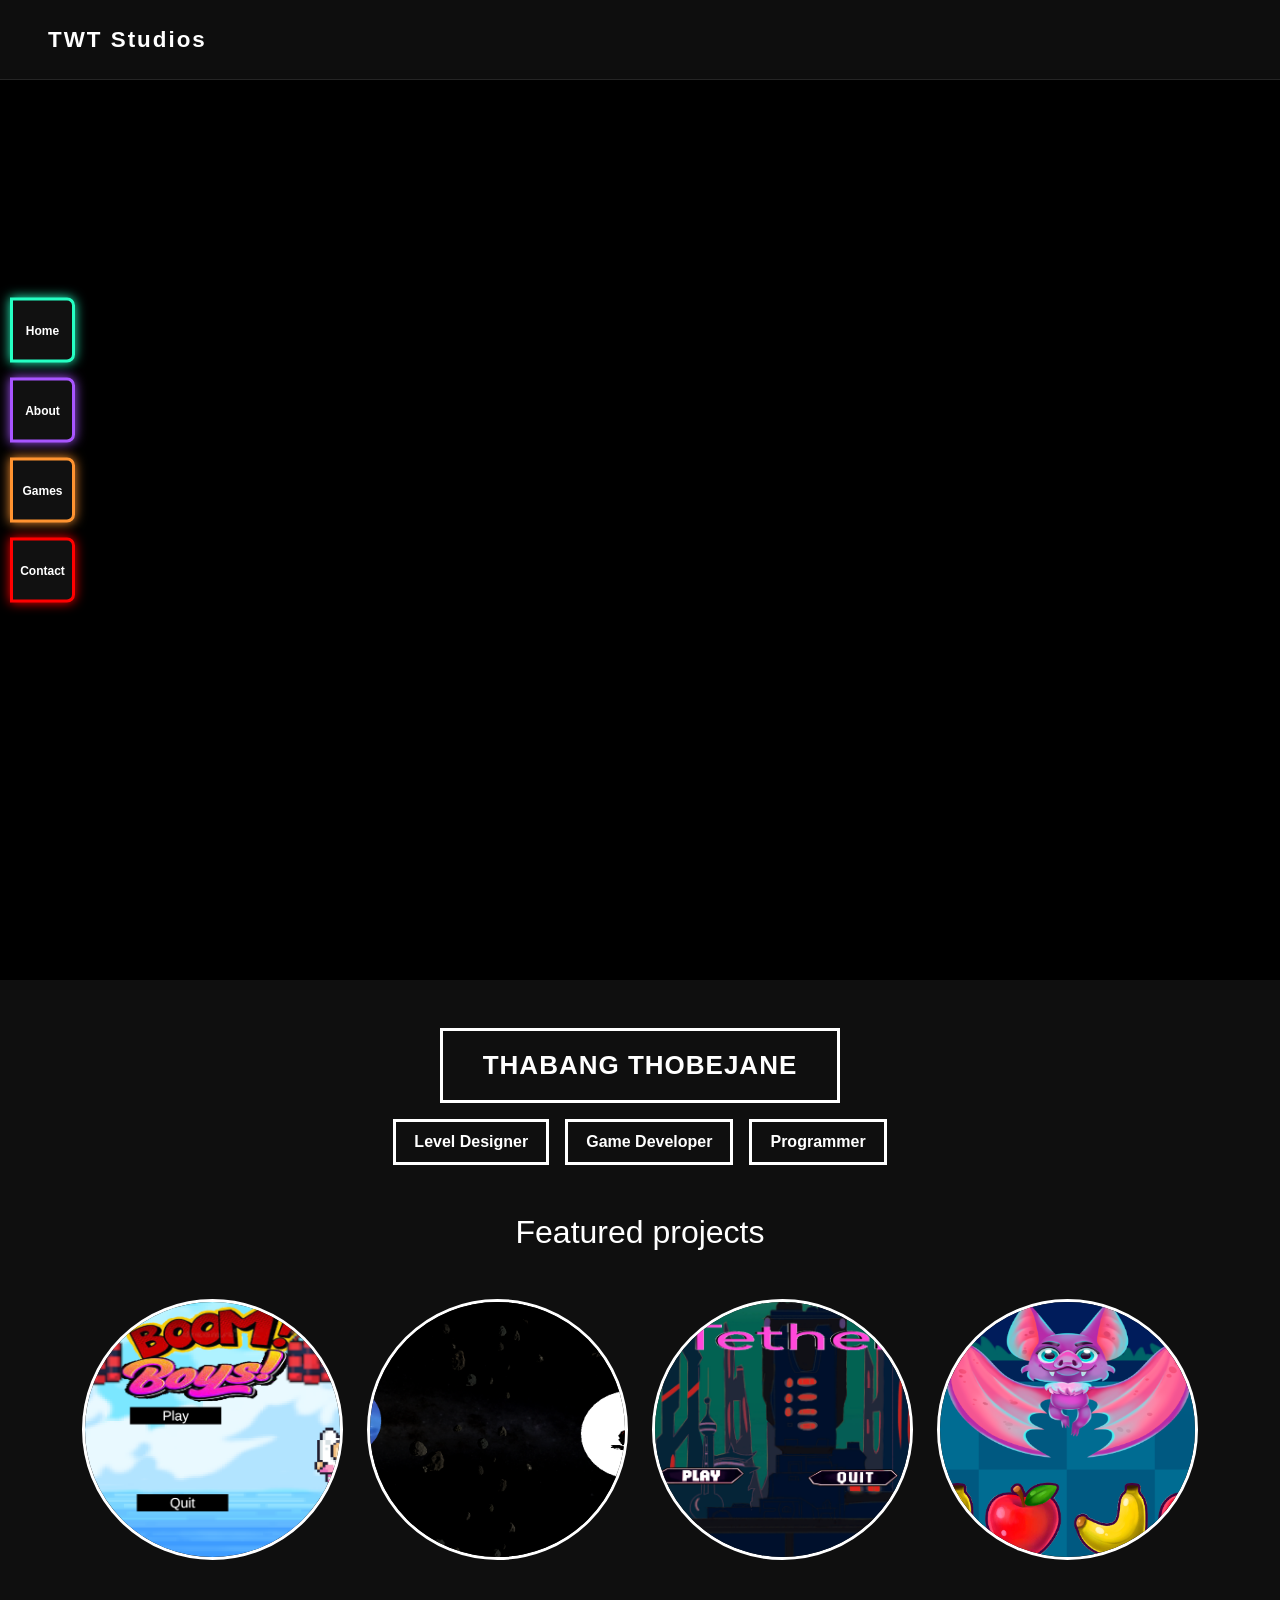
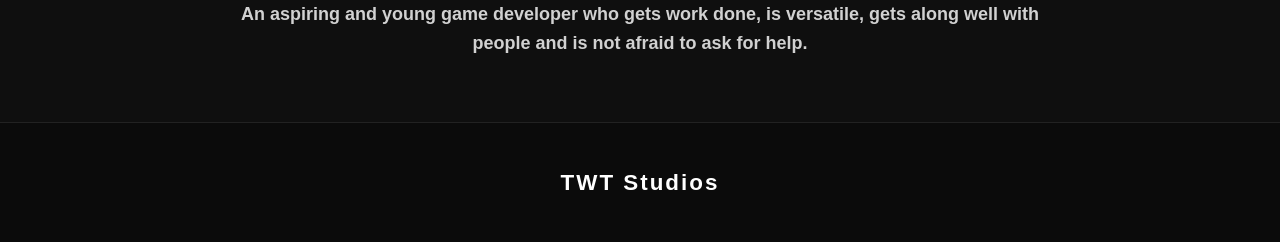
<file: index.html>
<!DOCTYPE html>
<html lang="en">
<head>
    <meta charset="UTF-8">
    <meta name="viewport" content="width=device-width, initial-scale=1.0">
    <title>TWT Studios</title>
    <link href="https://cdn.jsdelivr.net/npm/bootstrap@5.3.0/dist/css/bootstrap.min.css" rel="stylesheet">
    <link rel="stylesheet" href="Styles.css">
</head>
<body>

    <div class="side-nav">
        <a href="index.html" class="nav-btn green">Home</a>
        <a href="about.html" class="nav-btn purple">About</a>
        <a href="projects.html" class="nav-btn orange">Games</a>
        <a href="Contact.html" class="nav-btn red">Contact</a>
    </div>

    <header id="mainHeader" class="d-flex justify-content-between align-items-center fixed-top px-4 px-md-5" style="height: 80px;">
        <div class="logo">TWT Studios</div>
    </header>

    <section class="hero w-100">
        <video id="introVideo" autoplay muted playsinline>
            <source src="Files/Animated Logo_Design.mp4" type="video/mp4">
        </video>
        <img id="logoImage" src="Files/Logo_Design.png" alt="TWT Studios Logo">
    </section>

    <script>
        const video = document.getElementById("introVideo");
        const image = document.getElementById("logoImage");
        image.style.display = "none";
        video.addEventListener("ended", () => {
            video.style.display = "none";
            image.style.display = "block";
        });
    </script>

    <section class="container main-content py-5 d-flex flex-column align-items-center">
        
        <div class="name-section text-center w-100 mb-5">
            <div class="name-box">THABANG THOBEJANE</div>
            <div class="titles-box d-flex justify-content-center flex-wrap gap-3 mt-3">
                <span>Level Designer</span>
                <span>Game Developer</span>
                <span>Programmer</span>
            </div>
        </div>

        <div class="featured-section w-100 mb-4">
            <h2 class="text-center mb-5">Featured projects</h2>
            <div class="row g-4 justify-content-center">
                <div class="col-6 col-md-3">
                    <div class="project-circle"><img src="Files/BoomMenu.png" alt="Boom Game"></div>
                </div>
                <div class="col-6 col-md-3">
                    <div class="project-circle"><img src="Files/SpacePic.png" alt="Space Game"></div>
                </div>
                <div class="col-6 col-md-3">
                    <div class="project-circle"><img src="Files/TetherMenu.png" alt="Tether"></div>
                </div>
                <div class="col-6 col-md-3">
                    <div class="project-circle"><img src="Files/MatchPic.png" alt="Placeholder"></div>
                </div>
            </div>
        </div>

        <div class="about-text text-center mt-3" style="max-width: 800px;">
            <p>An aspiring and young game developer who gets work done, is versatile, gets along well with people and is not afraid to ask for help.</p>
        </div>

    </section>

    <footer class="d-flex justify-content-center align-items-center" style="height: 120px; border-top: 1px solid #222; background: #0b0b0b;">
        <div class="logo">TWT Studios</div>
    </footer>

    <button id="backToTop" class="back-to-top" title="Go to top">↑</button>

    <script src="https://cdn.jsdelivr.net/npm/bootstrap@5.3.0/dist/js/bootstrap.bundle.min.js"></script>
    <script src="Functions.js"></script>
</body>
</html>
</file>
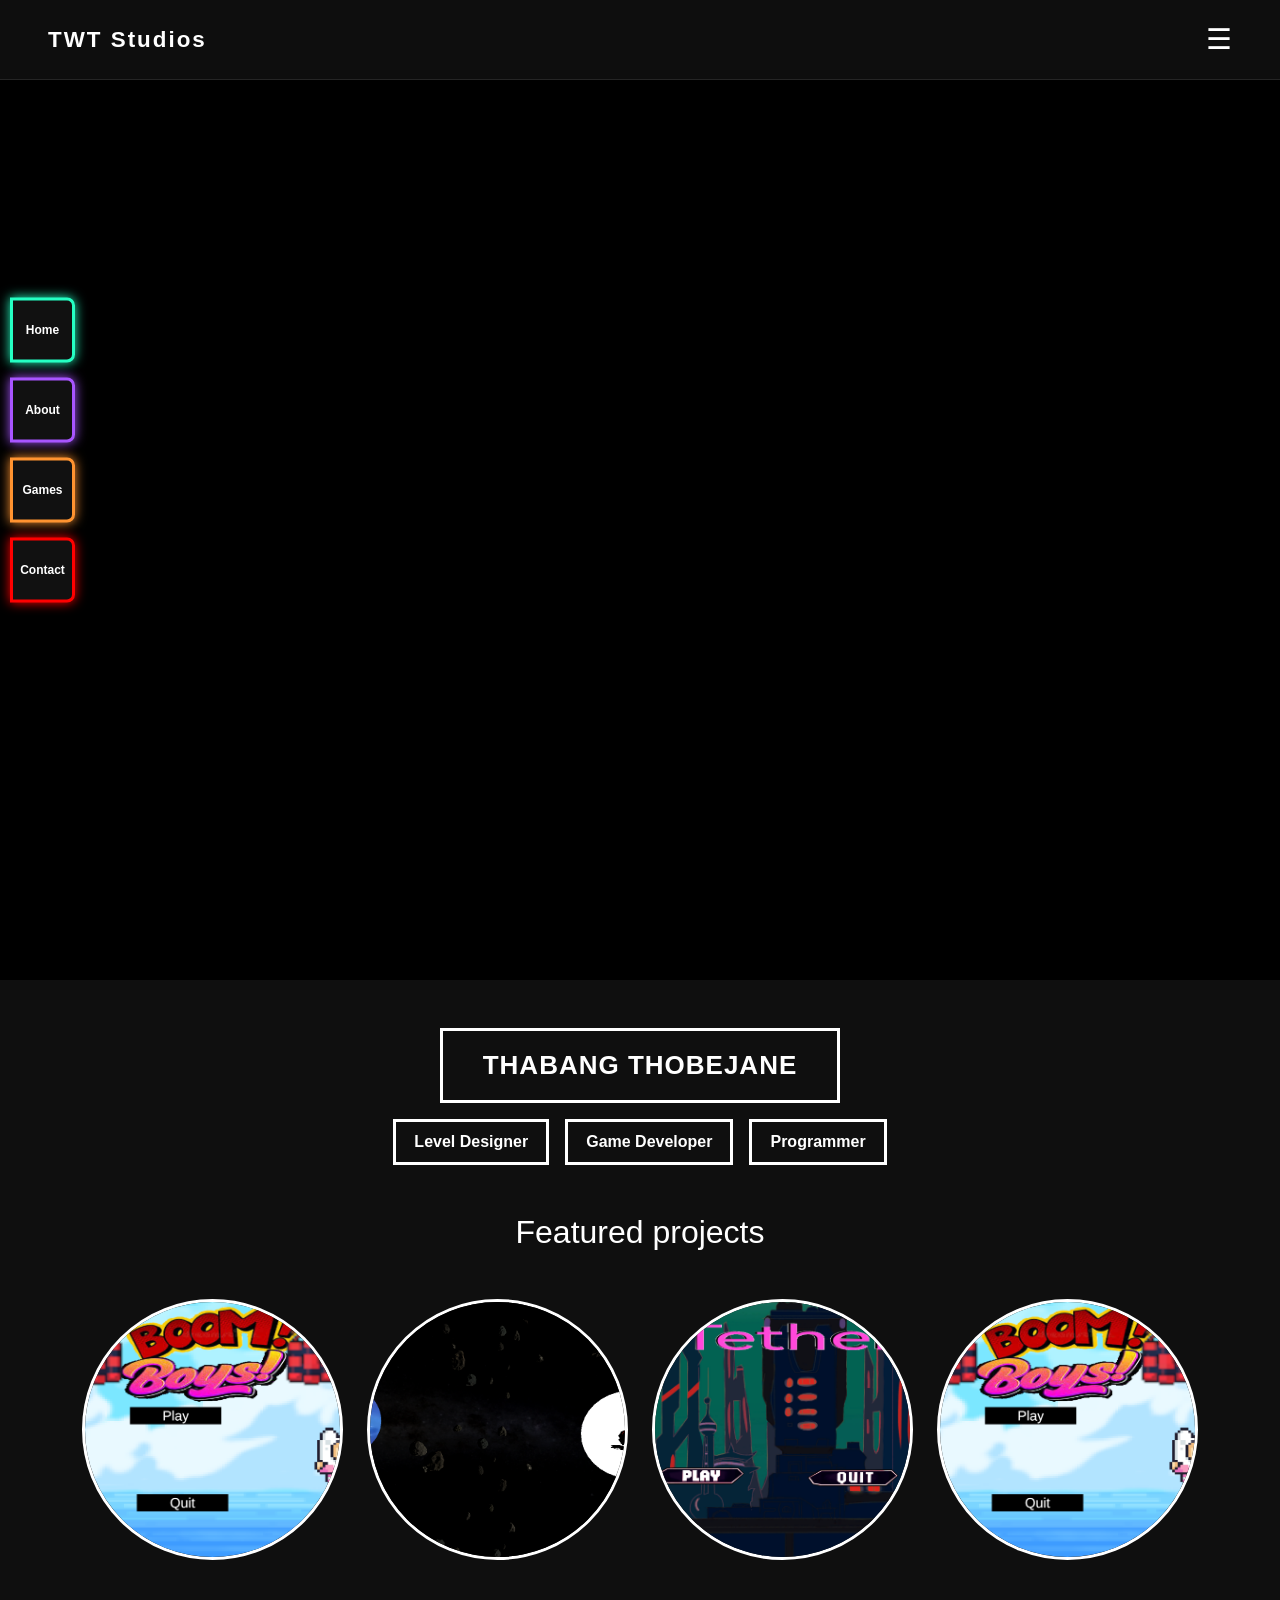
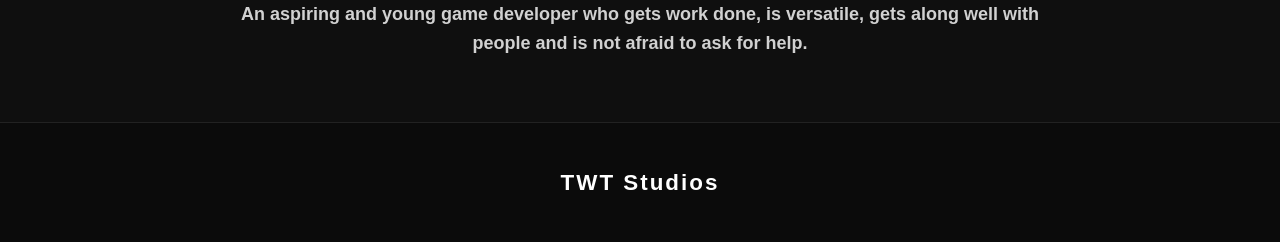
<file: TWT_Portfolio_Website/index.html>
<!DOCTYPE html>
<html lang="en">
<head>
    <meta charset="UTF-8">
    <meta name="viewport" content="width=device-width, initial-scale=1.0">
    <title>TWT Studios</title>
    <link href="https://cdn.jsdelivr.net/npm/bootstrap@5.3.0/dist/css/bootstrap.min.css" rel="stylesheet">
    <link rel="stylesheet" href="Styles.css">
</head>
<body>

    <!-- LEFT SIDE NAVIGATION (NEON) -->
    <div class="side-nav">
        <a href="index.html" class="nav-btn green">Home</a>
        <a href="about.html" class="nav-btn purple">About</a>
        <a href="projects.html" class="nav-btn orange">Games</a>
        <a href="Contact.html" class="nav-btn red">Contact</a>
    </div>

    <!-- HEADER WITH HAMBURGER ID -->
    <header id="mainHeader" class="d-flex justify-content-between align-items-center fixed-top px-4 px-md-5" style="height: 80px;">
        <div class="logo">TWT Studios</div>
        <button id="hamburgerBtn" class="menu-btn">☰</button>
    </header>

    <!-- VIDEO HERO SECTION -->
    <section class="hero w-100">
        <video id="introVideo" autoplay muted playsinline>
            <source src="Files/Animated Logo_Design.mp4" type="video/mp4">
        </video>
        <img id="logoImage" src="Files/Logo_Design.png" alt="TWT Studios Logo">
    </section>

    <script>
        const video = document.getElementById("introVideo");
        const image = document.getElementById("logoImage");
        image.style.display = "none";
        video.addEventListener("ended", () => {
            video.style.display = "none";
            image.style.display = "block";
        });
    </script>

    <!-- MIDDLE LAYOUT -->
    <section class="container main-content py-5 d-flex flex-column align-items-center">
        
        <div class="name-section text-center w-100 mb-5">
            <div class="name-box">THABANG THOBEJANE</div>
            <div class="titles-box d-flex justify-content-center flex-wrap gap-3 mt-3">
                <span>Level Designer</span>
                <span>Game Developer</span>
                <span>Programmer</span>
            </div>
        </div>

        <div class="featured-section w-100 mb-4">
            <h2 class="text-center mb-5">Featured projects</h2>
            <div class="row g-4 justify-content-center">
                <div class="col-6 col-md-3">
                    <div class="project-circle"><img src="Files/BoomMenu.png" alt="Boom Game"></div>
                </div>
                <div class="col-6 col-md-3">
                    <div class="project-circle"><img src="Files/SpacePic.png" alt="Space Game"></div>
                </div>
                <div class="col-6 col-md-3">
                    <div class="project-circle"><img src="Files/TetherMenu.png" alt="Tether"></div>
                </div>
                <div class="col-6 col-md-3">
                    <div class="project-circle"><img src="Files/BoomMenu.png" alt="Placeholder"></div>
                </div>
            </div>
        </div>

        <div class="about-text text-center mt-3" style="max-width: 800px;">
            <p>An aspiring and young game developer who gets work done, is versatile, gets along well with people and is not afraid to ask for help.</p>
        </div>

    </section>

    <footer class="d-flex justify-content-center align-items-center" style="height: 120px; border-top: 1px solid #222; background: #0b0b0b;">
        <div class="logo">TWT Studios</div>
    </footer>

    <!-- BACK TO TOP BUTTON -->
    <button id="backToTop" class="back-to-top" title="Go to top">↑</button>

    <script src="https://cdn.jsdelivr.net/npm/bootstrap@5.3.0/dist/js/bootstrap.bundle.min.js"></script>
    <script src="Functions.js"></script>
</body>
</html>
</file>
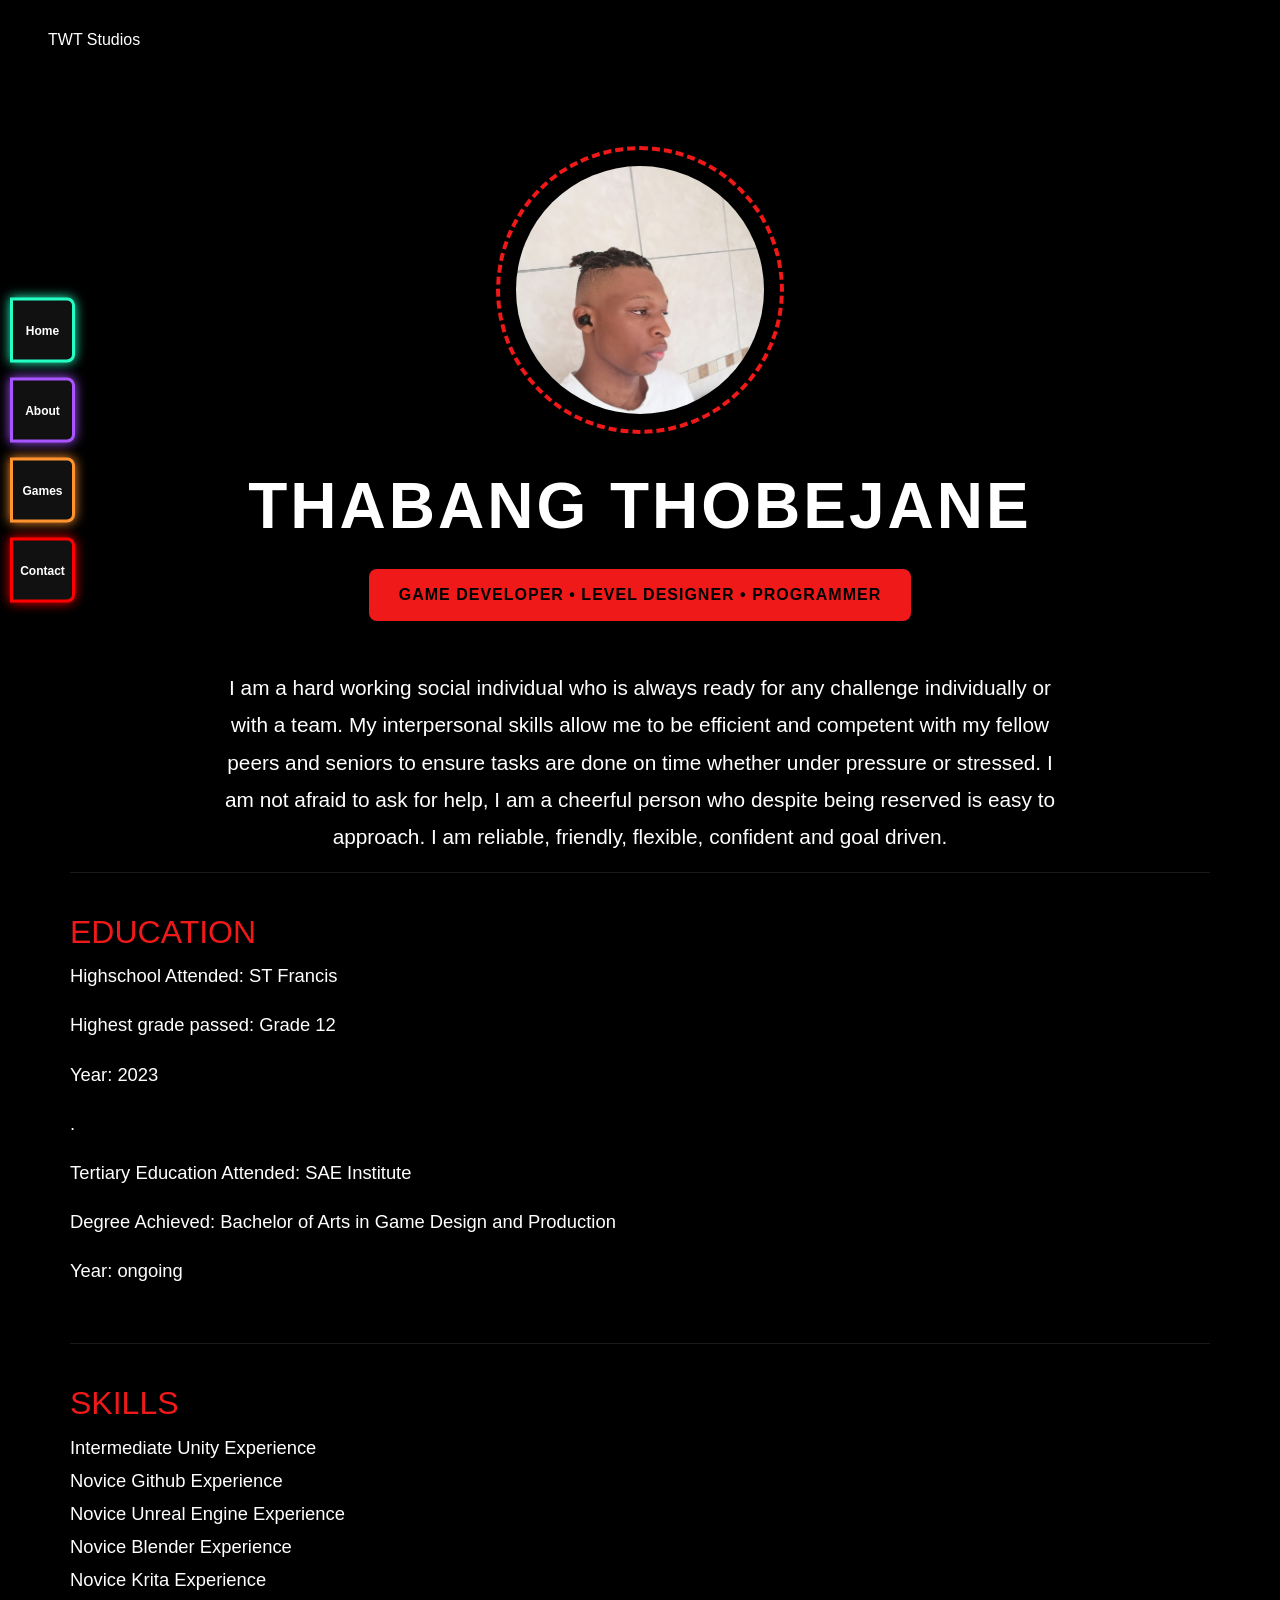
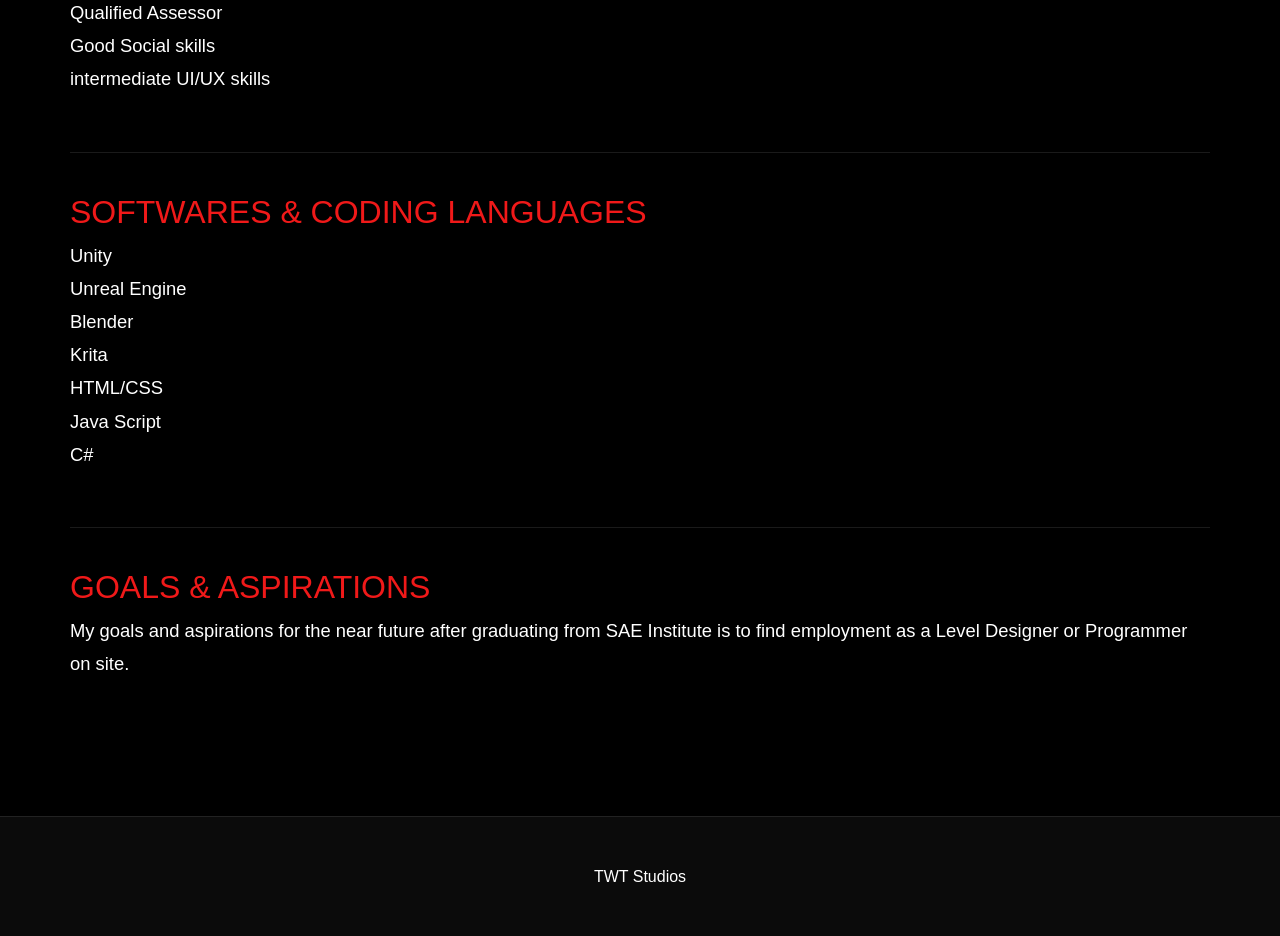
<file: about.html>
<!DOCTYPE html>
<html lang="en">
<head>
    <meta charset="UTF-8">
    <meta name="viewport" content="width=device-width, initial-scale=1.0">
    <title>TWT Studios - About</title>
    <link href="https://cdn.jsdelivr.net/npm/bootstrap@5.3.0/dist/css/bootstrap.min.css" rel="stylesheet">
    <link rel="stylesheet" href="about.css">
</head>
<body>

    <div class="side-nav">
        <a href="index.html" class="nav-btn green">Home</a>
        <a href="about.html" class="nav-btn purple">About</a>
        <a href="projects.html" class="nav-btn orange">Games</a>
        <a href="contact.html" class="nav-btn red">Contact</a>
    </div>

    <header id="mainHeader" class="d-flex justify-content-between align-items-center fixed-top px-4 px-md-5" style="height: 80px;">
        <div class="logo">TWT Studios</div>
    </header>

    <section class="container about-section py-5" style="margin-top: 80px;">
        <div class="profile-container d-flex justify-content-center mb-5">
            <img src="Files/ProfilePic.jpg" alt="Profile Picture" class="profile-image">
        </div>

        <h1 class="name text-center mb-4">THABANG THOBEJANE</h1>

        <div class="title-badge text-center mb-5 mx-auto">
            GAME DEVELOPER • LEVEL DESIGNER • PROGRAMMER
        </div>

        <p class="intro text-center mx-auto" style="max-width: 850px;">
            I am a hard working social individual who is always ready for any challenge individually or with a team. My interpersonal skills allow me to be efficient and competent with my fellow peers and seniors to ensure tasks are done on time whether under pressure or stressed. I am not afraid to ask for help, I am a cheerful person who despite being reserved is easy to approach. I am reliable, friendly, flexible, confident and goal driven.
        </p>

        <div class="info-section border-top py-4">
            <h2>Education</h2>
            <p>Highschool Attended: ST Francis</p>
            <p>Highest grade passed: Grade 12</p>
            <p>Year: 2023</p>
            <p>.</p>
            <p>Tertiary Education Attended: SAE Institute</p>
            <p>Degree Achieved: Bachelor of Arts in Game Design and Production</p>
            <p>Year: ongoing</p>
        </div>

        <div class="info-section border-top py-4">
            <h2>Skills</h2>
            <p>Intermediate Unity Experience<br>Novice Github Experience<br>Novice Unreal Engine Experience<br>Novice Blender Experience<br>Novice Krita Experience<br>Qualified Assessor<br>Good Social skills<br>intermediate UI/UX skills</p>
        </div>

        <div class="info-section border-top py-4">
            <h2>SOFTWARES & CODING LANGUAGES</h2>
            <p>Unity<br>Unreal Engine<br>Blender<br>Krita<br>HTML/CSS<br>Java Script<br>C#</p>
        </div>

        <div class="info-section border-top py-4">
            <h2>GOALS & ASPIRATIONS</h2>
            <p>My goals and aspirations for the near future after graduating from SAE Institute is to find employment as a Level Designer or Programmer on site.</p>
        </div>

    </section>

    <footer class="d-flex justify-content-center align-items-center" style="height: 120px; border-top: 1px solid #222; background: #0b0b0b;">
        <div class="logo">TWT Studios</div>
    </footer>


    <script src="https://cdn.jsdelivr.net/npm/bootstrap@5.3.0/dist/js/bootstrap.bundle.min.js"></script>
    <script src="Functions.js"></script>
</body>
</html>
</file>
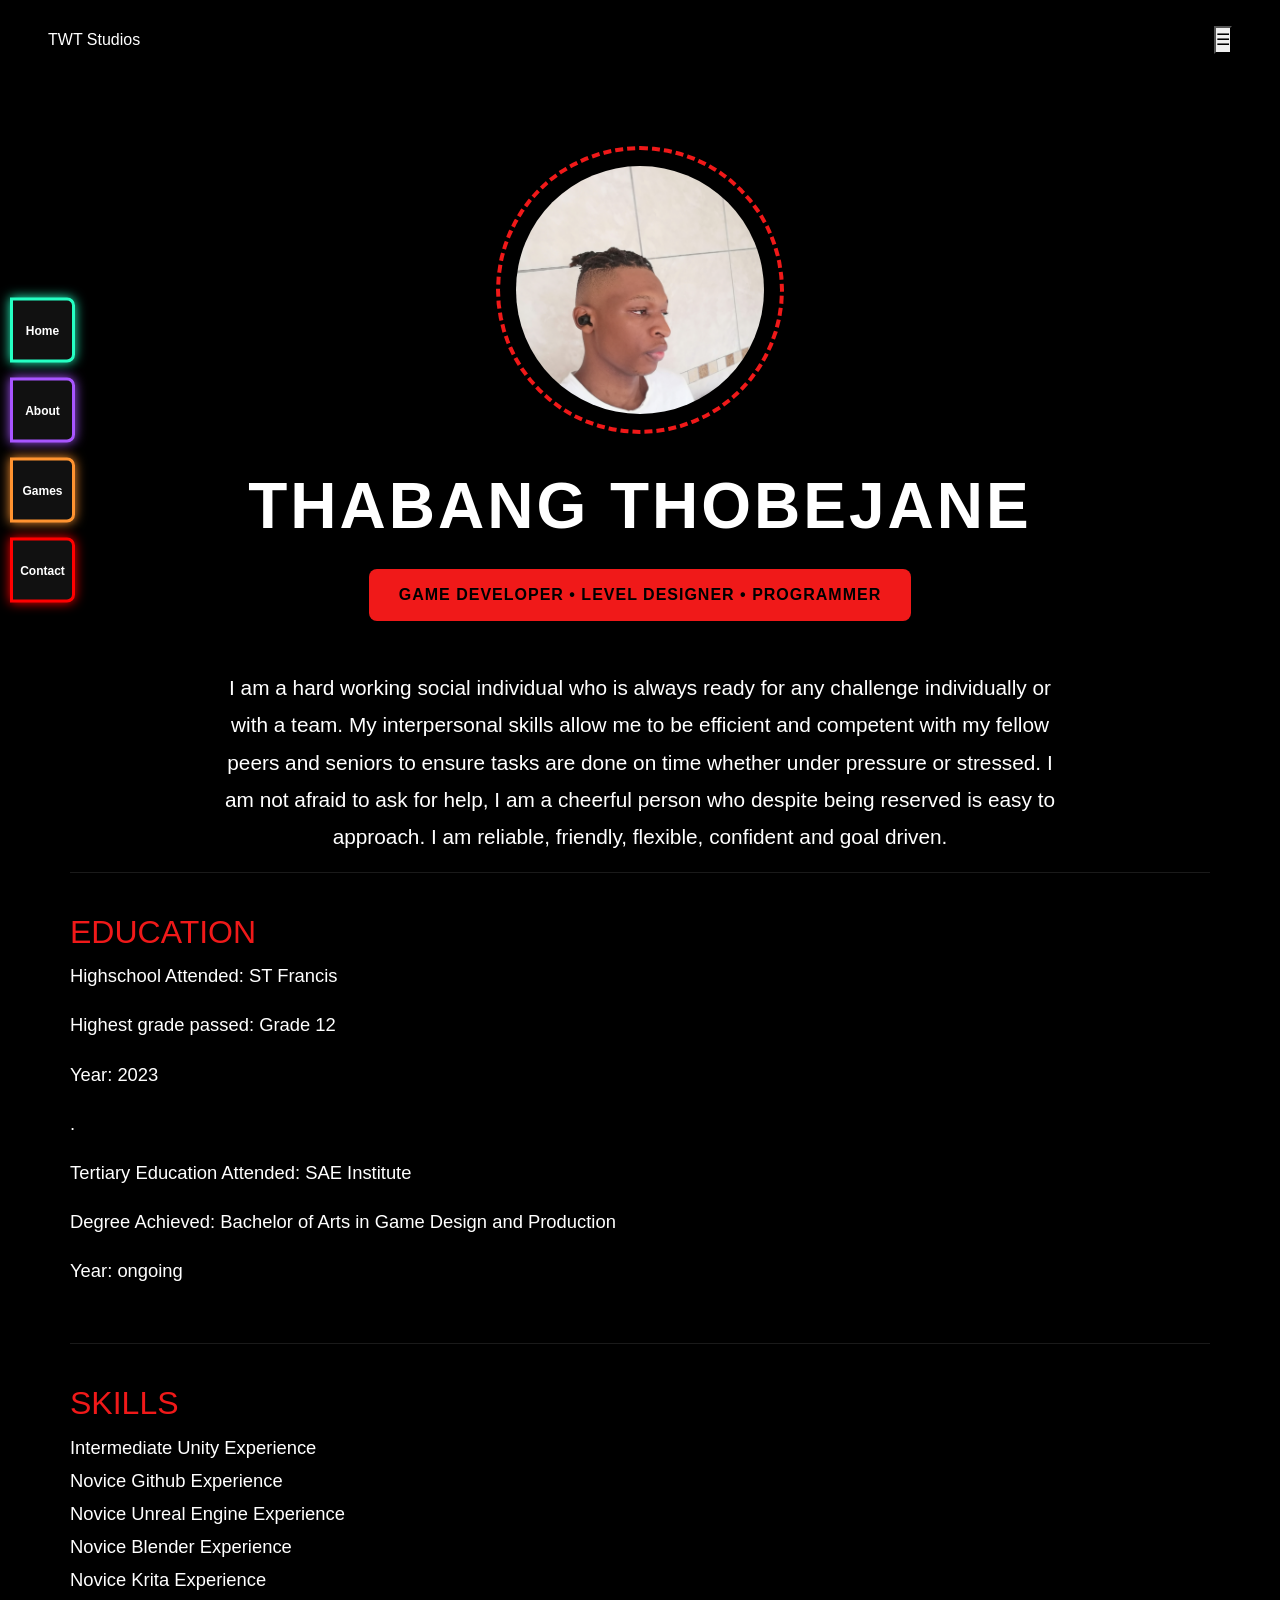
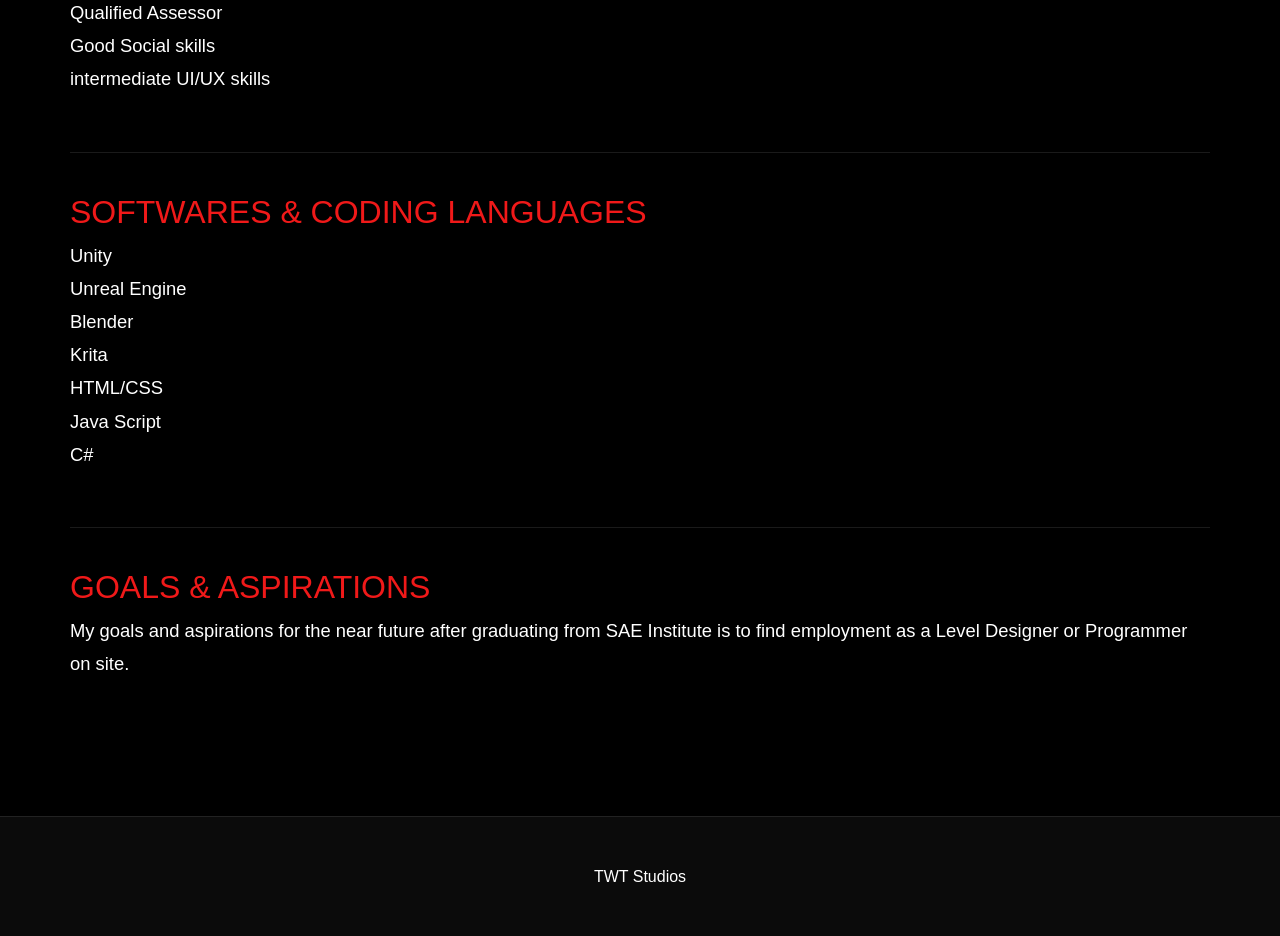
<file: TWT_Portfolio_Website/about.html>
<!DOCTYPE html>
<html lang="en">
<head>
    <meta charset="UTF-8">
    <meta name="viewport" content="width=device-width, initial-scale=1.0">
    <title>TWT Studios - About</title>
    <link href="https://cdn.jsdelivr.net/npm/bootstrap@5.3.0/dist/css/bootstrap.min.css" rel="stylesheet">
    <link rel="stylesheet" href="about.css">
</head>
<body>

    <div class="side-nav">
        <a href="index.html" class="nav-btn green">Home</a>
        <a href="about.html" class="nav-btn purple">About</a>
        <a href="projects.html" class="nav-btn orange">Games</a>
        <a href="contact.html" class="nav-btn red">Contact</a>
    </div>

    <header id="mainHeader" class="d-flex justify-content-between align-items-center fixed-top px-4 px-md-5" style="height: 80px;">
        <div class="logo">TWT Studios</div>
        <button id="hamburgerBtn" class="menu-btn">☰</button>
    </header>

    <section class="container about-section py-5" style="margin-top: 80px;">
        <div class="profile-container d-flex justify-content-center mb-5">
            <img src="Files/ProfilePic.jpg" alt="Profile Picture" class="profile-image">
        </div>

        <h1 class="name text-center mb-4">THABANG THOBEJANE</h1>

        <div class="title-badge text-center mb-5 mx-auto">
            GAME DEVELOPER • LEVEL DESIGNER • PROGRAMMER
        </div>

        <p class="intro text-center mx-auto" style="max-width: 850px;">
            I am a hard working social individual who is always ready for any challenge individually or with a team. My interpersonal skills allow me to be efficient and competent with my fellow peers and seniors to ensure tasks are done on time whether under pressure or stressed. I am not afraid to ask for help, I am a cheerful person who despite being reserved is easy to approach. I am reliable, friendly, flexible, confident and goal driven.
        </p>

        <div class="info-section border-top py-4">
            <h2>Education</h2>
            <p>Highschool Attended: ST Francis</p>
            <p>Highest grade passed: Grade 12</p>
            <p>Year: 2023</p>
            <p>.</p>
            <p>Tertiary Education Attended: SAE Institute</p>
            <p>Degree Achieved: Bachelor of Arts in Game Design and Production</p>
            <p>Year: ongoing</p>
        </div>

        <div class="info-section border-top py-4">
            <h2>Skills</h2>
            <p>Intermediate Unity Experience<br>Novice Github Experience<br>Novice Unreal Engine Experience<br>Novice Blender Experience<br>Novice Krita Experience<br>Qualified Assessor<br>Good Social skills<br>intermediate UI/UX skills</p>
        </div>

        <div class="info-section border-top py-4">
            <h2>SOFTWARES & CODING LANGUAGES</h2>
            <p>Unity<br>Unreal Engine<br>Blender<br>Krita<br>HTML/CSS<br>Java Script<br>C#</p>
        </div>

        <div class="info-section border-top py-4">
            <h2>GOALS & ASPIRATIONS</h2>
            <p>My goals and aspirations for the near future after graduating from SAE Institute is to find employment as a Level Designer or Programmer on site.</p>
        </div>

    </section>

    <footer class="d-flex justify-content-center align-items-center" style="height: 120px; border-top: 1px solid #222; background: #0b0b0b;">
        <div class="logo">TWT Studios</div>
    </footer>

    <button id="backToTop" class="back-to-top" title="Go to top">↑</button>

    <script src="https://cdn.jsdelivr.net/npm/bootstrap@5.3.0/dist/js/bootstrap.bundle.min.js"></script>
    <script src="Functions.js"></script>
</body>
</html>
</file>
<file: Styles.css>
* { margin: 0; padding: 0; box-sizing: border-box; }
html { scroll-behavior: smooth; }

body {
    background: #0f0f0f !important;
    color: white !important;
    font-family: Arial, Helvetica, sans-serif !important;
}

header {
    background: rgba(15, 15, 15, 0.95) !important;
    backdrop-filter: blur(10px) !important;
    border-bottom: 1px solid #252525 !important;
    z-index: 1000 !important;
}

.logo { font-size: 1.4rem; font-weight: 700; letter-spacing: 2px; }
.menu-btn { background: none; border: none; color: white; font-size: 1.8rem; cursor: pointer; }

.hero { height: 100vh !important; margin-top: 80px !important; background: #000 !important; overflow: hidden !important; }
.hero video, .hero img { width: 100%; height: 100%; object-fit: contain; }

.name-box {
    display: inline-block; border: 3px solid #ffffff !important;
    padding: 15px 40px !important; font-size: 26px; font-weight: bold; letter-spacing: 1px;
}
.titles-box span {
    border: 3px solid #ffffff !important; padding: 8px 18px !important;
    font-size: 16px; font-weight: bold;
}

.project-circle {
    aspect-ratio: 1 / 1 !important; border: 3px solid #ffffff !important;
    border-radius: 50% !important; overflow: hidden !important;
    display: flex !important; justify-content: center !important; align-items: center !important;
    background: #1a1a1a !important;
}
.project-circle img { width: 100%; height: 100%; object-fit: cover !important; }

.about-text { font-weight: bold !important; font-size: 18px; line-height: 1.6; color: #d1d1d1 !important; }

.side-nav {
    position: fixed !important; top: 50% !important; left: 0 !important;
    transform: translateY(-50%) !important; display: flex !important;
    flex-direction: column !important; gap: 15px !important; padding: 10px !important;
    z-index: 9999 !important;
}
.nav-btn {
    display: flex; justify-content: center; align-items: center;
    width: 65px !important; height: 65px !important; background: #111 !important;
    color: #fff !important; text-decoration: none !important; font-size: 12px;
    font-weight: bold; text-align: center; transition: 0.3s; border-radius: 0 8px 8px 0 !important;
}
.nav-btn:hover { filter: brightness(1.15); transform: translateX(5px); cursor: pointer; }

.green { border: 3px solid #25ffc3 !important; box-shadow: 0 0 12px #25ffc3 !important; }
.purple { border: 3px solid #a855ff !important; box-shadow: 0 0 12px #a855ff !important; }
.orange { border: 3px solid #ff9330 !important; box-shadow: 0 0 12px #ff9330 !important; }
.red { border: 3px solid #ff0000 !important; box-shadow: 0 0 12px #ff0000 !important; }

.back-to-top {
    position: fixed; bottom: 30px; right: 30px; display: none;
    width: 50px; height: 50px; background: #c40000; color: white;
    border: none; border-radius: 50%; font-size: 24px; font-weight: bold;
    cursor: pointer; z-index: 9999; box-shadow: 0 0 15px rgba(196, 0, 0, 0.5); transition: 0.3s;
}
.back-to-top:hover { background: #ff0000; transform: scale(1.1); }

.name-section, .featured-section, .about-text { opacity: 0; transform: translateY(40px); transition: all 0.8s ease-out; }
.fade-in { opacity: 1 !important; transform: translateY(0) !important; }

@media (max-width: 768px) {
    .side-nav.mobile-active {
        top: 80px !important; bottom: auto !important; left: 0 !important;
        transform: none !important; width: 100% !important; flex-direction: row !important;
        justify-content: center !important; background: rgba(15, 15, 15, 0.98) !important;
        padding: 20px !important; border-bottom: 3px solid #c40000 !important;
        border-radius: 0 !important; gap: 20px !important;
    }
    .back-to-top { bottom: 80px; right: 15px; width: 45px; height: 45px; font-size: 20px; }
    .name-box { font-size: 20px; padding: 10px 20px !important; }
}
</file>
<file: TWT_Portfolio_Website/Styles.css>
* { margin: 0; padding: 0; box-sizing: border-box; }
html { scroll-behavior: smooth; }

body {
    background: #0f0f0f !important;
    color: white !important;
    font-family: Arial, Helvetica, sans-serif !important;
}

header {
    background: rgba(15, 15, 15, 0.95) !important;
    backdrop-filter: blur(10px) !important;
    border-bottom: 1px solid #252525 !important;
    z-index: 1000 !important;
}

.logo { font-size: 1.4rem; font-weight: 700; letter-spacing: 2px; }
.menu-btn { background: none; border: none; color: white; font-size: 1.8rem; cursor: pointer; }

.hero { height: 100vh !important; margin-top: 80px !important; background: #000 !important; overflow: hidden !important; }
.hero video, .hero img { width: 100%; height: 100%; object-fit: contain; }

.name-box {
    display: inline-block; border: 3px solid #ffffff !important;
    padding: 15px 40px !important; font-size: 26px; font-weight: bold; letter-spacing: 1px;
}
.titles-box span {
    border: 3px solid #ffffff !important; padding: 8px 18px !important;
    font-size: 16px; font-weight: bold;
}

.project-circle {
    aspect-ratio: 1 / 1 !important; border: 3px solid #ffffff !important;
    border-radius: 50% !important; overflow: hidden !important;
    display: flex !important; justify-content: center !important; align-items: center !important;
    background: #1a1a1a !important;
}
.project-circle img { width: 100%; height: 100%; object-fit: cover !important; }

.about-text { font-weight: bold !important; font-size: 18px; line-height: 1.6; color: #d1d1d1 !important; }

/* SIDE NAVIGATION */
.side-nav {
    position: fixed !important; top: 50% !important; left: 0 !important;
    transform: translateY(-50%) !important; display: flex !important;
    flex-direction: column !important; gap: 15px !important; padding: 10px !important;
    z-index: 9999 !important;
}
.nav-btn {
    display: flex; justify-content: center; align-items: center;
    width: 65px !important; height: 65px !important; background: #111 !important;
    color: #fff !important; text-decoration: none !important; font-size: 12px;
    font-weight: bold; text-align: center; transition: 0.3s; border-radius: 0 8px 8px 0 !important;
}
.nav-btn:hover { filter: brightness(1.15); transform: translateX(5px); cursor: pointer; }

.green { border: 3px solid #25ffc3 !important; box-shadow: 0 0 12px #25ffc3 !important; }
.purple { border: 3px solid #a855ff !important; box-shadow: 0 0 12px #a855ff !important; }
.orange { border: 3px solid #ff9330 !important; box-shadow: 0 0 12px #ff9330 !important; }
.red { border: 3px solid #ff0000 !important; box-shadow: 0 0 12px #ff0000 !important; }

/* BACK TO TOP */
.back-to-top {
    position: fixed; bottom: 30px; right: 30px; display: none;
    width: 50px; height: 50px; background: #c40000; color: white;
    border: none; border-radius: 50%; font-size: 24px; font-weight: bold;
    cursor: pointer; z-index: 9999; box-shadow: 0 0 15px rgba(196, 0, 0, 0.5); transition: 0.3s;
}
.back-to-top:hover { background: #ff0000; transform: scale(1.1); }

/* FADE IN ANIMATION */
.name-section, .featured-section, .about-text { opacity: 0; transform: translateY(40px); transition: all 0.8s ease-out; }
.fade-in { opacity: 1 !important; transform: translateY(0) !important; }

/* MOBILE */
@media (max-width: 768px) {
    .side-nav.mobile-active {
        top: 80px !important; bottom: auto !important; left: 0 !important;
        transform: none !important; width: 100% !important; flex-direction: row !important;
        justify-content: center !important; background: rgba(15, 15, 15, 0.98) !important;
        padding: 20px !important; border-bottom: 3px solid #c40000 !important;
        border-radius: 0 !important; gap: 20px !important;
    }
    .back-to-top { bottom: 80px; right: 15px; width: 45px; height: 45px; font-size: 20px; }
    .name-box { font-size: 20px; padding: 10px 20px !important; }
}
</file>
<file: about.css>
* {
    margin: 0;
    padding: 0;
    box-sizing: border-box;
}

body {
    background: #000000 !important;
    font-family: Arial, Helvetica, sans-serif !important;
    color: white !important;
}

.about-section {
    padding: 80px 0 !important;
}

.profile-image {
    width: 260px !important;
    height: 260px !important;
    border-radius: 50% !important;
    object-fit: cover !important;
    border: 6px solid #000000 !important;
    outline: 4px dashed #f01919 !important;
    outline-offset: 10px !important;
}

.name {
    font-size: 4rem !important;
    font-weight: 900 !important;
    letter-spacing: 3px !important;
}

.title-badge {
    background: #f01919 !important;
    color: #000000 !important;
    padding: 14px 30px !important;
    border-radius: 8px !important;
    font-weight: 700 !important;
    letter-spacing: 1px !important;
    width: fit-content;
}

.intro {
    font-size: 1.3rem !important;
    line-height: 1.8 !important;
    color: #ffffff !important;
}

.info-section {
    border-top: 1px solid rgba(255, 255, 255, 0.1) !important;
    padding: 40px 0 !important;
}

.info-section h2 {
    color: #f01919 !important;
    font-size: 2rem !important;
    text-transform: uppercase !important;
}

.info-section p {
    font-size: 1.15rem !important;
    line-height: 1.8 !important;
    color: #ffffff !important;
}

.side-nav {
    position: fixed !important;
    top: 50% !important;
    left: 0 !important;
    transform: translateY(-50%) !important;
    display: flex !important;
    flex-direction: column !important;
    gap: 15px !important;
    padding: 10px !important;
    z-index: 9999 !important;
}

.nav-btn {
    display: flex !important;
    justify-content: center !important;
    align-items: center !important;
    width: 65px !important;
    height: 65px !important;
    background: #111 !important;
    color: #fff !important;
    text-decoration: none !important;
    font-size: 12px !important;
    font-weight: bold !important;
    transition: 0.3s !important;
    border-radius: 0 8px 8px 0 !important;
}

.nav-btn:hover {
    filter: brightness(1.15) !important;
    transform: translateX(5px) !important;
}

.green { border: 3px solid #25ffc3 !important; box-shadow: 0 0 12px #25ffc3 !important; }
.purple { border: 3px solid #a855ff !important; box-shadow: 0 0 12px #a855ff !important; }
.orange { border: 3px solid #ff9330 !important; box-shadow: 0 0 12px #ff9330 !important; }
.red { border: 3px solid #ff0000 !important; box-shadow: 0 0 12px #ff0000 !important; }

@media (max-width: 768px) {
    .profile-image { width: 200px !important; height: 200px !important; }
    .name { font-size: 2.5rem !important; }
    .title-badge { text-align: center; width: 90% !important; }
    .intro { font-size: 1.1rem !important; }
    .info-section h2 { font-size: 1.6rem !important; }
    .side-nav {
        top: auto !important;
        bottom: 20px !important;
        left: 50% !important;
        transform: translateX(-50%) !important;
        flex-direction: row !important;
        gap: 10px !important;
    }
    .nav-btn {
        width: 55px !important;
        height: 55px !important;
        font-size: 10px !important;
        border-radius: 8px !important;
    }
}
</file>
<file: TWT_Portfolio_Website/about.css>
* {
    margin: 0;
    padding: 0;
    box-sizing: border-box;
}

body {
    background: #000000 !important;
    font-family: Arial, Helvetica, sans-serif !important;
    color: white !important;
}

.about-section {
    padding: 80px 0 !important;
}

.profile-image {
    width: 260px !important;
    height: 260px !important;
    border-radius: 50% !important;
    object-fit: cover !important;
    border: 6px solid #000000 !important;
    outline: 4px dashed #f01919 !important;
    outline-offset: 10px !important;
}

.name {
    font-size: 4rem !important;
    font-weight: 900 !important;
    letter-spacing: 3px !important;
}

.title-badge {
    background: #f01919 !important;
    color: #000000 !important;
    padding: 14px 30px !important;
    border-radius: 8px !important;
    font-weight: 700 !important;
    letter-spacing: 1px !important;
    width: fit-content;
}

.intro {
    font-size: 1.3rem !important;
    line-height: 1.8 !important;
    color: #ffffff !important;
}

.info-section {
    border-top: 1px solid rgba(255, 255, 255, 0.1) !important;
    padding: 40px 0 !important;
}

.info-section h2 {
    color: #f01919 !important;
    font-size: 2rem !important;
    text-transform: uppercase !important;
}

.info-section p {
    font-size: 1.15rem !important;
    line-height: 1.8 !important;
    color: #ffffff !important;
}

.side-nav {
    position: fixed !important;
    top: 50% !important;
    left: 0 !important;
    transform: translateY(-50%) !important;
    display: flex !important;
    flex-direction: column !important;
    gap: 15px !important;
    padding: 10px !important;
    z-index: 9999 !important;
}

.nav-btn {
    display: flex !important;
    justify-content: center !important;
    align-items: center !important;
    width: 65px !important;
    height: 65px !important;
    background: #111 !important;
    color: #fff !important;
    text-decoration: none !important;
    font-size: 12px !important;
    font-weight: bold !important;
    transition: 0.3s !important;
    border-radius: 0 8px 8px 0 !important;
}

.nav-btn:hover {
    filter: brightness(1.15) !important;
    transform: translateX(5px) !important;
}

.green { border: 3px solid #25ffc3 !important; box-shadow: 0 0 12px #25ffc3 !important; }
.purple { border: 3px solid #a855ff !important; box-shadow: 0 0 12px #a855ff !important; }
.orange { border: 3px solid #ff9330 !important; box-shadow: 0 0 12px #ff9330 !important; }
.red { border: 3px solid #ff0000 !important; box-shadow: 0 0 12px #ff0000 !important; }

@media (max-width: 768px) {
    .profile-image { width: 200px !important; height: 200px !important; }
    .name { font-size: 2.5rem !important; }
    .title-badge { text-align: center; width: 90% !important; }
    .intro { font-size: 1.1rem !important; }
    .info-section h2 { font-size: 1.6rem !important; }
    .side-nav {
        top: auto !important;
        bottom: 20px !important;
        left: 50% !important;
        transform: translateX(-50%) !important;
        flex-direction: row !important;
        gap: 10px !important;
    }
    .nav-btn {
        width: 55px !important;
        height: 55px !important;
        font-size: 10px !important;
        border-radius: 8px !important;
    }
}
</file>
